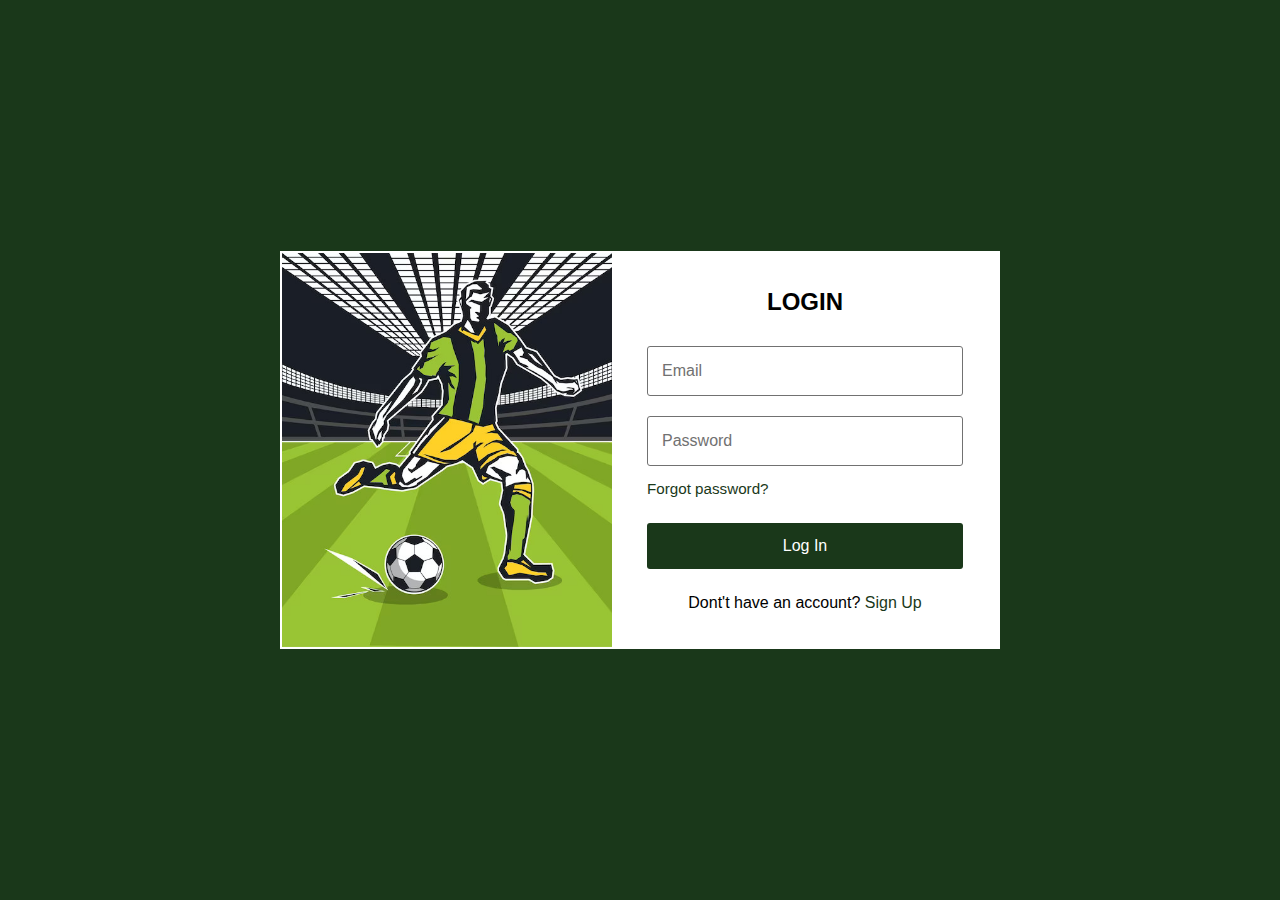
<file: index.html>
<!DOCTYPE html>
<html lang="en">
<head>
    <meta charset="UTF-8">
    <meta name="viewport" content="width=device-width, initial-scale=1.0">
    <title>Document</title>
    <link rel="stylesheet" href="style.css">
    <script src="script.js" defer></script>
</head>
<body>
    <div class="form-popup">
        <div class="form-box login">
            <div class="form-details">
                <!-- <h2>Welcome Back</h2>
                <p>Please Login to continue</p> -->
            </div>
            <div class="form-content">
                <h2>LOGIN</h2>
                <form action="#">
                    <div class="input-field">
                        <input type="text" required>
                        <label>Email</label>
                    </div>
                    <div class="input-field">
                        <input type="password" required>
                        <label>Password</label>
                    </div>
                    <a class="forgot-pass">Forgot password?</a>
                    
                    <button type="submit" onclick="toHome()">Log In</button>
                    
                </form>
                <div class="bottom-link">
                    Dont't have an account?
                    <a href="#" id="signup-link">Sign Up</a>
                </div>
            </div>
        </div>
        <div class="form-box signup">
            <div class="form-details">
                <!-- <h2>Welcome Back</h2>
                <p>Please Login to continue</p> -->
            </div>
            <div class="form-content">
                <h2>Register</h2>
                <form action="#">
                    <div class="input-field">
                        <input type="text" required>
                        <label>Username</label>
                    </div>
                    <div class="input-field">
                        <input type="text" required>
                        <label>Email</label>
                    </div>
                    <div class="input-field">
                        <input type="password" required>
                        <label>Password</label>
                    </div>
                    <div class="input-field">
                        <input type="password" required>
                        <label>Confirm Password</label>
                    </div>
                    <button type="submit">Sign Up</button>
                </form>
                <div class="bottom-link">
                    Already have an account?
                    <a href="#" id="login-link">Sign In</a>
                </div>
            </div>
        </div>
    </div>
</body>
</html>
</file>
<file: style.css>
/* Importing Google font - Open Sans*/
@import url('https://fonts.googleapis.com/css2?family=Anton&family=Josefin+Sans:ital,wght@0,100;0,200;0,300;0,400;0,500;0,600;0,700;1,100;1,200;1,300;1,400;1,500;1,600;1,700&display=swap');

:root{
    --colorWhite : white;
    --colorGreen : rgb(26, 56, 26);
    --borderRadiusColor : #717171;
    --inputTextColor : #00bcd4;
    --colorLightGreen : rgb(56, 193, 56);
    --shadow : rgba(0,0,0,0.2);
}

* {
    margin : 0;
    padding: 0;
    box-sizing: border-box;
    font-family: "Open Sans",sans-serif;
}

body{
    background-color: var(--colorGreen);
}

.form-popup {
    position: fixed;
    top: 50%;
    left: 50%;
    max-width: 720px;
    width: 100%;
    background: var(--colorWhite);
    border: 2px solid var(--colorWhite);
    transform: translate(-50%,-50%);
}

.form-popup .form-box{
    display: flex;
}

.form-box .form-details{
    max-width: 330px;
    width: 100%;
    color: var(--colorWhite);
    display: flex;
    padding: 0 20px;
    text-align: center;
    flex-direction: column;
    align-items: center;
    justify-content: center;
    background: url("Images/LoginPageImage.jpg");
    background-size: cover;
    background-position: center;
}

.login .form-details{
    background: url("Images/LoginPageImage.jpg");
    background-size: cover;
    background-position: center;
}

.signup .form-details{
    background: url("Images/LoginPageImage.jpg");
    background-size: cover;
    background-position: center;
}

.form-box h2{
    text-align: center;
    margin-bottom: 30px;
}

.form-box .form-content{
    width: 100%;
    padding: 35px;
}

form .input-field {
    height: 50px;
    width: 100%;
    margin-top: 20px;
    position: relative;
}

form .input-field input{
    width: 100%;
    height: 100%;
    outline: none;
    padding: 0 15px;
    font-size: 0.95rem;
    border-radius: 3px;
    border: 1px solid var(--borderRadiusColor);
}

.input-field input:focus {
    border-color: var(--colorLightGreen);
}

.input-field input:is(:focus,:valid){
    padding: 16px 15px 0;
}

form .input-field label {
    position: absolute;
    top: 50%;
    left: 15px;
    color: var(--borderRadiusColor);
    pointer-events: none;
    transform: translateY(-50%);
    transition: 0.2s ease;
}

.input-field input:is(:focus, :valid) ~ label{
    color: var(--colorGreen);
    font-size: 0.75rem;
    transform: translateY(-120%);
}

.form-box a{
    color: var(--colorGreen);
    text-decoration: none;
}

.form-box a:hover {
    text-decoration: underline;
}


.form-box .forgot-pass {
    display: inline-flex;
    margin-top: 14px;
    font-size: 0.95rem;

}
form button {
    width: 100%;
    outline: none;
    border: none;
    font-size: 1rem;
    font-weight: 500;
    padding: 14px 0;
    border-radius: 3px;
    margin: 25px 0;
    color: white;
    cursor: pointer;
    background: var(--colorGreen);
}

form button:hover {
    background: var(--colorLightGreen);
}

.form-box .bottom-link {
    text-align: center;
}


.form-popup .signup,
.form-popup.show-signup .login{
    display: none;
}

.form-popup.show-signup .signup{
    display: flex;
}

/* Home page design  */

.container{
    width: 100%;
    margin-top: -25%;
    /* display: flex; */
}

.listContainer{
    list-style-type: none;
}

.container-details{
    position: relative;
}

.content-section{
    display: grid;
    grid-template-columns: repeat(5,1fr);
    justify-content: center;
    align-items: center;
    text-align: center;
    margin: 20px 20px;
    grid-gap: 1rem;
    z-index: 1;
}

.content-section .card{
    flex-basis: 48%;
    padding: 10px 15px;
    background-color: white;
    border-radius: 5px;
    height: calc(30vh/2);
    width: 40vh;
}

.content-section .card h2{
    margin:15px 0px;
    font-size: 28px;
}


.search{
    height: 10vh;
    display: flex;
    justify-content: end;
    align-items: center;
    margin-right: 50px;
}
.box{
    height: 40px;
    display: flex;
    cursor: pointer;
    padding: 10px 20px;
    background: white;
    border-radius: 30px;
    align-items: center;
    box-shadow: 0 10px 25px var(--shadow);
}

.box:hover input{
    width:400px;
}

.box input{
    width: 0;
    outline: none;
    border: none;
    font-weight: 500;
    transition: 0.8s;
    background: transparent;
}

.box a .fa-solid{
    color:green;
    font-size: 18px;
}


/* Event add style  */
.eventForm{
    margin-top:0%;
    margin-left:20%;
    margin-right:20%;
    background-color: var(--borderRadiusColor);
    border-radius: 10px;
    z-index: 2;
    transform: translate(0%) scale(0.1);
    visibility: hidden;
    transition: transform 0.4s, top 0.4s;
}

.open-eventForm{
    visibility: visible;
    top: 50%;
    transform: translate(0%,-15%) scale(1);
}

.form-content .fa-solid{
    margin-left: 100%;
}


/* Tournament page design */
a{
    text-decoration: none;
}

ul{
    list-style: none;
}

.hero{
    position: relative;
    width: 100%;
    height: 15vh;
}

nav{
    display: flex;
    height: 10%;
    width: 100%;
    margin-top: 0%;
    padding: 20px 0;
    align-items: center;
    justify-content: space-between;
    position: fixed;
    top:0;
    z-index: 9999;
    background: var(--colorLightGreen);
}

nav ul li{
    display: inline-block;
    list-style: none;
    margin: 10px 20px;
}


nav ul li a{
    text-decoration: none;
    color: white;
    font-weight: bold;
}

nav ul li a:hover{
    color: black;
}

.hero nav i{
    margin-left: 15px;
}

.heading{
    text-align: center;
    color: white;
}
</file>
